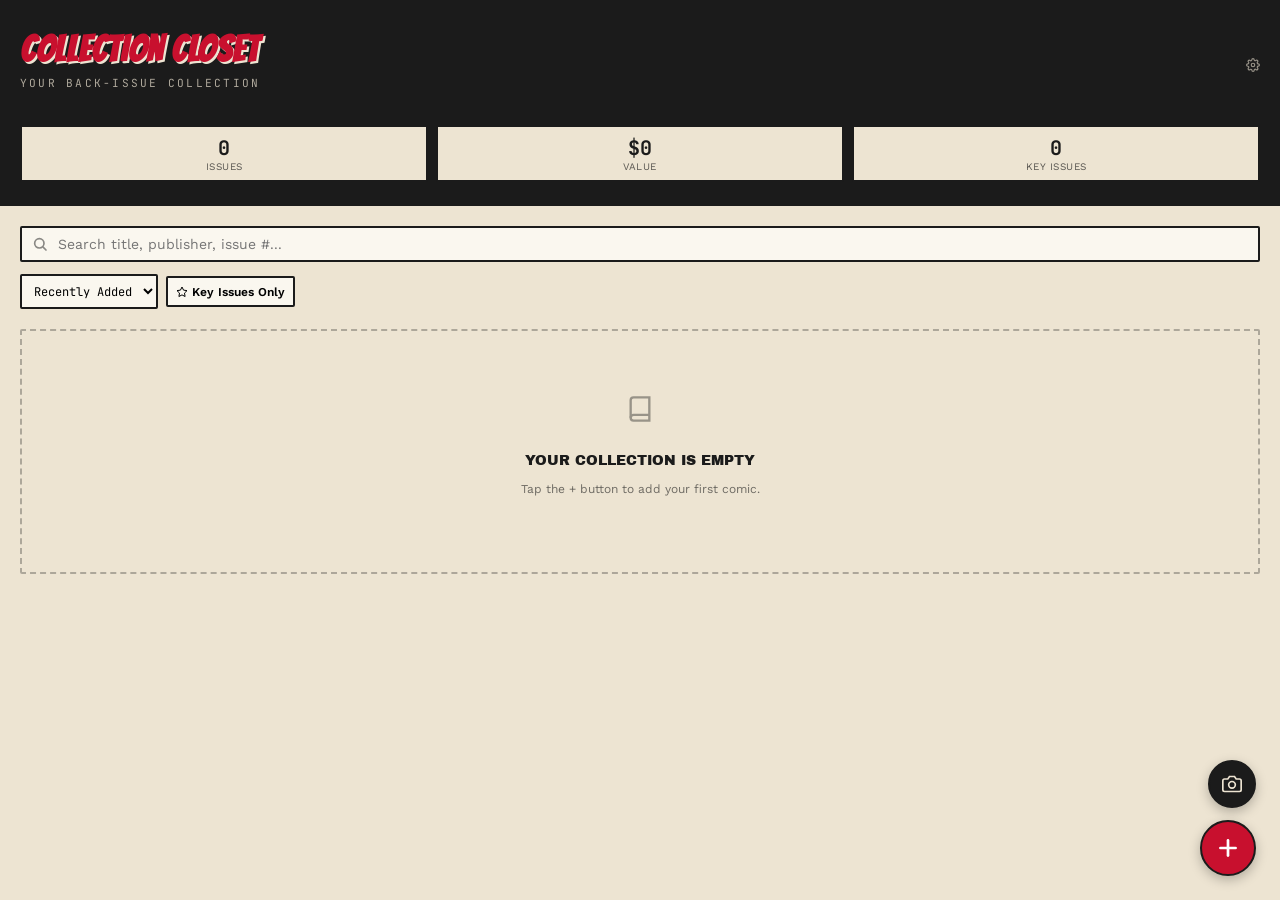
<file: collection-closet.html>
<!DOCTYPE html>
<html lang="en">
<head>
<meta charset="UTF-8" />
<meta name="viewport" content="width=device-width, initial-scale=1, viewport-fit=cover" />
<title>Collection Closet</title>
<meta name="description" content="Track your comic book collection — issues, condition, value, and key issues." />

<link rel="manifest" href="[data-uri]" />
<meta name="theme-color" content="#1B1B1B" />
<link rel="apple-touch-icon" href="[data-uri]" />
<meta name="apple-mobile-web-app-capable" content="yes" />
<meta name="apple-mobile-web-app-status-bar-style" content="black-translucent" />
<meta name="apple-mobile-web-app-title" content="Collection Closet" />

<link rel="preconnect" href="https://fonts.googleapis.com">
<link href="https://fonts.googleapis.com/css2?family=Bangers&family=Archivo+Black&family=Work+Sans:wght@400;500;600;700&family=JetBrains+Mono:wght@500;700&display=swap" rel="stylesheet">
<style>
* { box-sizing: border-box; }
html, body {
  margin: 0;
  padding: 0;
  background: #EDE4D2;
  color: #1B1B1B;
  font-family: 'Work Sans', sans-serif;
  -webkit-tap-highlight-color: transparent;
}
.hidden { display: none !important; }
button { font-family: inherit; cursor: pointer; }
input, select, textarea { font-family: inherit; }

#app { min-height: 100vh; padding-bottom: 6rem; }

.halftone {
  background-image: radial-gradient(circle, #1B1B1B 1px, transparent 1.4px);
  background-size: 7px 7px;
}
.stamp { transform: rotate(-8deg); }

.grade-mint, .grade-near-mint { background:#1B7A3D; }
.grade-very-fine, .grade-fine { background:#B8860B; }
.grade-very-good, .grade-good { background:#C8102E; }
.grade-fair, .grade-poor { background:#5A5A5A; }

/* Header */
.header {
  position: relative;
  overflow: hidden;
  background: #1B1B1B;
  color: #EDE4D2;
  padding: 2rem 1.25rem 1.5rem;
}
.header-inner { position: relative; display: flex; align-items: center; justify-content: space-between; }
.header h1 {
  font-family: 'Bangers', cursive;
  letter-spacing: 0.02em;
  font-size: 2.25rem;
  line-height: 1;
  margin: 0;
  color: #C8102E;
  text-shadow: 2px 2px 0 #EDE4D2;
}
.header .tagline {
  font-family: 'JetBrains Mono', monospace;
  font-size: 0.7rem;
  text-transform: uppercase;
  letter-spacing: 0.2em;
  margin-top: 0.5rem;
  opacity: 0.7;
}
.stats-strip { position: relative; display: grid; grid-template-columns: repeat(3, 1fr); gap: 0.5rem; margin-top: 1.5rem; }
.stat-box {
  background: #EDE4D2; color: #1B1B1B; border-radius: 2px; padding: 0.5rem;
  text-align: center; border: 2px solid #1B1B1B;
}
.stat-box .num { font-family: 'JetBrains Mono', monospace; font-size: 1.25rem; font-weight: 700; }
.stat-box .lbl { font-size: 0.625rem; text-transform: uppercase; letter-spacing: 0.05em; opacity: 0.7; }

.toast-error {
  margin: 1rem 1.25rem 0; font-size: 0.75rem; background: #C8102E; color: white;
  border-radius: 2px; padding: 0.5rem 0.75rem;
}

/* Controls */
.controls { padding: 1.25rem 1.25rem 0; display: flex; flex-direction: column; gap: 0.75rem; }
.search-wrap { position: relative; }
.search-wrap svg { position: absolute; left: 0.75rem; top: 50%; transform: translateY(-50%); opacity: 0.5; }
.search-wrap input {
  width: 100%; background: #FAF7EF; border: 2px solid #1B1B1B; border-radius: 2px;
  padding: 0.5rem 0.75rem 0.5rem 2.25rem; font-size: 0.875rem; outline: none;
}
.search-wrap input:focus { border-color: #C8102E; }
.filter-row { display: flex; align-items: center; gap: 0.5rem; overflow-x: auto; }
.filter-row select {
  background: #FAF7EF; border: 2px solid #1B1B1B; border-radius: 2px; padding: 0.4rem 0.5rem;
  font-size: 0.75rem; font-family: 'JetBrains Mono', monospace; flex-shrink: 0;
}
.key-toggle {
  flex-shrink: 0; display: flex; align-items: center; gap: 0.25rem; border: 2px solid #1B1B1B;
  border-radius: 2px; padding: 0.4rem 0.5rem; font-size: 0.75rem; font-weight: 600; background: #FAF7EF;
}
.key-toggle.active { background: #C8102E; color: white; }

/* List */
.list-wrap { padding: 1.25rem; }
.empty-state { text-align: center; padding: 4rem 1rem; border: 2px dashed rgba(27,27,27,0.3); border-radius: 2px; }
.empty-state svg { opacity: 0.4; margin-bottom: 0.75rem; }
.empty-title { font-family: 'Archivo Black', sans-serif; font-size: 0.875rem; }
.empty-sub { font-size: 0.75rem; opacity: 0.6; margin-top: 0.25rem; }

.grid { display: grid; grid-template-columns: 1fr; gap: 1rem; }
@media (min-width: 480px) { .grid { grid-template-columns: 1fr 1fr; } }

.card {
  position: relative; background: #FAF7EF; border: 2px solid #1B1B1B; border-radius: 2px;
  padding: 1rem; overflow: hidden;
}
.card-cover { width: 100%; aspect-ratio: 2/3; object-fit: cover; border-radius: 2px; border: 2px solid #1B1B1B; margin-bottom: 0.75rem; }
.key-badge {
  position: absolute; top: -4px; right: -4px; background: #C99A3F; border: 2px solid #1B1B1B;
  border-radius: 999px; width: 3.5rem; height: 3.5rem; display: flex; flex-direction: column;
  align-items: center; justify-content: center;
}
.key-badge span { font-family: 'JetBrains Mono', monospace; font-size: 0.5rem; font-weight: 700; margin-top: 0.125rem; }
.card-title-wrap { padding-right: 2.5rem; }
.card-title { font-family: 'Archivo Black', sans-serif; font-size: 1rem; line-height: 1.2; margin: 0; }
.card-meta { font-family: 'JetBrains Mono', monospace; font-size: 0.75rem; opacity: 0.7; margin: 0.25rem 0 0; }
.card-pub { font-size: 0.75rem; opacity: 0.6; margin: 0.125rem 0 0; }
.card-bottom { display: flex; align-items: center; justify-content: space-between; margin-top: 0.75rem; }
.grade-pill { color: white; font-size: 0.625rem; font-weight: 700; padding: 0.25rem 0.5rem; border-radius: 2px; font-family: 'JetBrains Mono', monospace; }
.card-value { font-family: 'JetBrains Mono', monospace; font-size: 0.875rem; font-weight: 700; display: flex; align-items: center; gap: 0.125rem; }
.card-notes { font-size: 0.75rem; opacity: 0.7; margin-top: 0.5rem; border-top: 1px solid rgba(27,27,27,0.15); padding-top: 0.5rem; }
.card-actions { display: flex; align-items: center; gap: 0.5rem; margin-top: 0.75rem; }
.btn-edit, .btn-delete, .btn-confirm-delete {
  flex: 1; display: flex; align-items: center; justify-content: center; gap: 0.25rem;
  font-size: 0.75rem; border: 2px solid #1B1B1B; border-radius: 2px; padding: 0.4rem; font-weight: 600;
  background: #FAF7EF; transition: background 0.15s, color 0.15s;
}
.btn-edit:hover { background: #1B1B1B; color: #EDE4D2; }
.btn-delete { flex: 0 0 auto; padding: 0.4rem 0.75rem; }
.btn-delete:hover { background: #C8102E; border-color: #C8102E; color: white; }
.btn-confirm-delete { background: #C8102E; border-color: #C8102E; color: white; }

/* Floating buttons */
.fab-wrap { position: fixed; bottom: 1.5rem; right: 1.5rem; display: flex; flex-direction: column; align-items: flex-end; gap: 0.75rem; z-index: 30; }
.fab-scan {
  background: #1B1B1B; color: #EDE4D2; border-radius: 999px; width: 3rem; height: 3rem;
  display: flex; align-items: center; justify-content: center; border: 2px solid #1B1B1B;
  box-shadow: 0 4px 12px rgba(0,0,0,0.25);
}
.fab-scan:disabled { opacity: 0.6; }
.fab-add {
  background: #C8102E; color: white; border-radius: 999px; width: 3.5rem; height: 3.5rem;
  display: flex; align-items: center; justify-content: center; border: 2px solid #1B1B1B;
  box-shadow: 0 4px 12px rgba(0,0,0,0.25);
}
.fab-scan:active, .fab-add:active { transform: scale(0.95); }

.toast {
  position: fixed; bottom: 6.5rem; left: 50%; transform: translateX(-50%);
  background: #1B1B1B; color: #EDE4D2; border-radius: 2px; padding: 0.5rem 1rem; font-size: 0.75rem;
  display: flex; align-items: center; gap: 0.5rem; border: 2px solid #1B1B1B; box-shadow: 0 4px 12px rgba(0,0,0,0.25); z-index: 40;
}
.toast-scan-error {
  position: fixed; bottom: 6.5rem; left: 1.25rem; right: 1.25rem;
  background: #C8102E; color: white; border-radius: 2px; padding: 0.5rem 1rem; font-size: 0.75rem;
  display: flex; align-items: center; gap: 0.5rem; border: 2px solid #1B1B1B; box-shadow: 0 4px 12px rgba(0,0,0,0.25); z-index: 40;
}

.spin { animation: spin 1s linear infinite; }
@keyframes spin { to { transform: rotate(360deg); } }

/* Modal */
.modal-overlay {
  position: fixed; inset: 0; background: rgba(0,0,0,0.5); display: flex; align-items: flex-end;
  justify-content: center; z-index: 50;
}
@media (min-width: 640px) { .modal-overlay { align-items: center; padding: 1.25rem; } }
.modal {
  background: #EDE4D2; width: 100%; max-height: 90vh; overflow-y: auto;
  border-top: 2px solid #1B1B1B; border-radius: 16px 16px 0 0;
}
@media (min-width: 640px) { .modal { max-width: 28rem; border: 2px solid #1B1B1B; border-radius: 2px; } }
.modal-header {
  display: flex; align-items: center; justify-content: space-between; padding: 1rem 1.25rem;
  border-bottom: 2px solid #1B1B1B; position: sticky; top: 0; background: #EDE4D2;
}
.modal-header h2 { font-family: 'Archivo Black', sans-serif; font-size: 1.125rem; margin: 0; }
.modal-close { background: none; border: none; padding: 0.25rem; display: flex; }
.modal-form { padding: 1rem 1.25rem 1.5rem; display: flex; flex-direction: column; gap: 1rem; }
.field label { font-size: 0.75rem; font-weight: 600; text-transform: uppercase; letter-spacing: 0.03em; opacity: 0.7; display: block; margin-bottom: 0.25rem; }
.field input, .field select, .field textarea {
  width: 100%; background: #FAF7EF; border: 2px solid #1B1B1B; border-radius: 2px; padding: 0.5rem 0.75rem;
  font-size: 0.875rem; outline: none;
}
.field input:focus, .field select:focus, .field textarea:focus { border-color: #C8102E; }
.field textarea { resize: none; }
.field-row { display: grid; grid-template-columns: 1fr 1fr; gap: 0.75rem; }
.checkbox-row { display: flex; align-items: center; gap: 0.5rem; cursor: pointer; user-select: none; }
.checkbox-row input { width: 1rem; height: 1rem; accent-color: #C8102E; }
.checkbox-row span { font-size: 0.875rem; font-weight: 600; }
.submit-btn {
  width: 100%; background: #C8102E; color: white; border: 2px solid #1B1B1B; border-radius: 2px;
  padding: 0.75rem; margin-top: 0.25rem; font-family: 'Archivo Black', sans-serif; letter-spacing: 0.02em;
}

.scan-box {
  display: flex; align-items: center; gap: 0.75rem; background: #FAF7EF;
  border: 2px dashed rgba(27,27,27,0.4); border-radius: 2px; padding: 0.75rem;
}
.scan-preview { width: 3.5rem; height: 5rem; object-fit: cover; border-radius: 2px; border: 2px solid #1B1B1B; flex-shrink: 0; }
.scan-placeholder {
  width: 3.5rem; height: 5rem; border-radius: 2px; border: 2px solid rgba(27,27,27,0.3);
  display: flex; align-items: center; justify-content: center; flex-shrink: 0;
}
.scan-placeholder svg { opacity: 0.3; }
.scan-info { flex: 1; }
.scan-info p { font-size: 0.75rem; font-weight: 600; margin: 0; }
.scan-btn {
  margin-top: 0.375rem; display: inline-flex; align-items: center; gap: 0.25rem; font-size: 0.75rem;
  font-weight: 600; border: 2px solid #1B1B1B; border-radius: 2px; padding: 0.25rem 0.5rem; background: #EDE4D2;
}
.scan-btn:disabled { opacity: 0.5; }
.scan-err { font-size: 0.6875rem; color: #C8102E; margin-top: 0.25rem; }

/* Settings */
.settings-link { font-size: 0.6875rem; text-decoration: underline; opacity: 0.6; background: none; border: none; padding: 0; }
.settings-body { padding: 1rem 1.25rem 1.5rem; display: flex; flex-direction: column; gap: 1rem; }
.settings-note { font-size: 0.75rem; opacity: 0.75; line-height: 1.4; }

</style>
</head>
<body>

<div id="app"></div>

<input id="cover-file-input" type="file" accept="image/*" capture="environment" class="hidden" />

<script>
// ---------- Icons (minimal inline SVG, lucide-style) ----------
const ICONS = {
  plus: '<svg width="26" height="26" viewBox="0 0 24 24" fill="none" stroke="currentColor" stroke-width="2.5" stroke-linecap="round"><line x1="12" y1="5" x2="12" y2="19"/><line x1="5" y1="12" x2="19" y2="12"/></svg>',
  x: '<svg width="20" height="20" viewBox="0 0 24 24" fill="none" stroke="currentColor" stroke-width="2.5" stroke-linecap="round"><line x1="18" y1="6" x2="6" y2="18"/><line x1="6" y1="6" x2="18" y2="18"/></svg>',
  search: '<svg width="16" height="16" viewBox="0 0 24 24" fill="none" stroke="currentColor" stroke-width="2.5" stroke-linecap="round"><circle cx="11" cy="11" r="7"/><line x1="21" y1="21" x2="16.65" y2="16.65"/></svg>',
  star: (filled) => `<svg width="12" height="12" viewBox="0 0 24 24" fill="${filled ? 'currentColor' : 'none'}" stroke="currentColor" stroke-width="2"><polygon points="12 2 15.09 8.26 22 9.27 17 14.14 18.18 21.02 12 17.77 5.82 21.02 7 14.14 2 9.27 8.91 8.26 12 2"/></svg>`,
  trash: '<svg width="12" height="12" viewBox="0 0 24 24" fill="none" stroke="currentColor" stroke-width="2.5" stroke-linecap="round"><polyline points="3 6 5 6 21 6"/><path d="M19 6l-1 14a2 2 0 0 1-2 2H8a2 2 0 0 1-2-2L5 6"/><path d="M10 11v6M14 11v6M9 6V4a1 1 0 0 1 1-1h4a1 1 0 0 1 1 1v2"/></svg>',
  pencil: '<svg width="12" height="12" viewBox="0 0 24 24" fill="none" stroke="currentColor" stroke-width="2.5" stroke-linecap="round"><path d="M17 3a2.85 2.83 0 1 1 4 4L7.5 20.5 2 22l1.5-5.5Z"/></svg>',
  book: (size=32) => `<svg width="${size}" height="${size}" viewBox="0 0 24 24" fill="none" stroke="currentColor" stroke-width="2"><path d="M4 19.5A2.5 2.5 0 0 1 6.5 17H20"/><path d="M6.5 2H20v20H6.5A2.5 2.5 0 0 1 4 19.5v-15A2.5 2.5 0 0 1 6.5 2z"/></svg>`,
  dollar: '<svg width="12" height="12" viewBox="0 0 24 24" fill="none" stroke="currentColor" stroke-width="2.5"><line x1="12" y1="1" x2="12" y2="23"/><path d="M17 5H9.5a3.5 3.5 0 0 0 0 7h5a3.5 3.5 0 0 1 0 7H6"/></svg>',
  award: '<svg width="14" height="14" viewBox="0 0 24 24" fill="none" stroke="currentColor" stroke-width="2"><circle cx="12" cy="8" r="6"/><path d="M15.5 13.5 17 22l-5-3-5 3 1.5-8.5"/></svg>',
  camera: (size=20) => `<svg width="${size}" height="${size}" viewBox="0 0 24 24" fill="none" stroke="currentColor" stroke-width="2"><path d="M23 19a2 2 0 0 1-2 2H3a2 2 0 0 1-2-2V8a2 2 0 0 1 2-2h4l2-3h6l2 3h4a2 2 0 0 1 2 2z"/><circle cx="12" cy="13" r="4"/></svg>`,
  loader: (size=20) => `<svg class="spin" width="${size}" height="${size}" viewBox="0 0 24 24" fill="none" stroke="currentColor" stroke-width="2.5" stroke-linecap="round"><line x1="12" y1="2" x2="12" y2="6"/><line x1="12" y1="18" x2="12" y2="22"/><line x1="4.93" y1="4.93" x2="7.76" y2="7.76"/><line x1="16.24" y1="16.24" x2="19.07" y2="19.07"/><line x1="2" y1="12" x2="6" y2="12"/><line x1="18" y1="12" x2="22" y2="12"/><line x1="4.93" y1="19.07" x2="7.76" y2="16.24"/><line x1="16.24" y1="7.76" x2="19.07" y2="4.93"/></svg>`,
  alert: '<svg width="14" height="14" viewBox="0 0 24 24" fill="none" stroke="currentColor" stroke-width="2.5"><circle cx="12" cy="12" r="10"/><line x1="12" y1="8" x2="12" y2="12"/><line x1="12" y1="16" x2="12.01" y2="16"/></svg>',
  gear: '<svg width="14" height="14" viewBox="0 0 24 24" fill="none" stroke="currentColor" stroke-width="2"><circle cx="12" cy="12" r="3"/><path d="M19.4 15a1.65 1.65 0 0 0 .33 1.82l.06.06a2 2 0 1 1-2.83 2.83l-.06-.06a1.65 1.65 0 0 0-1.82-.33 1.65 1.65 0 0 0-1 1.51V21a2 2 0 0 1-4 0v-.09A1.65 1.65 0 0 0 9 19.4a1.65 1.65 0 0 0-1.82.33l-.06.06a2 2 0 1 1-2.83-2.83l.06-.06a1.65 1.65 0 0 0 .33-1.82 1.65 1.65 0 0 0-1.51-1H3a2 2 0 0 1 0-4h.09A1.65 1.65 0 0 0 4.6 9a1.65 1.65 0 0 0-.33-1.82l-.06-.06a2 2 0 1 1 2.83-2.83l.06.06a1.65 1.65 0 0 0 1.82.33H9a1.65 1.65 0 0 0 1-1.51V3a2 2 0 0 1 4 0v.09a1.65 1.65 0 0 0 1 1.51 1.65 1.65 0 0 0 1.82-.33l.06-.06a2 2 0 1 1 2.83 2.83l-.06.06a1.65 1.65 0 0 0-.33 1.82V9a1.65 1.65 0 0 0 1.51 1H21a2 2 0 0 1 0 4h-.09a1.65 1.65 0 0 0-1.51 1z"/></svg>'
};

const GRADES = ['Mint', 'Near Mint', 'Very Fine', 'Fine', 'Very Good', 'Good', 'Fair', 'Poor'];
const GRADE_SHORT = { 'Mint':'MT','Near Mint':'NM','Very Fine':'VF','Fine':'FN','Very Good':'VG','Good':'GD','Fair':'FR','Poor':'PR' };
const emptyForm = () => ({ title:'', issueNumber:'', publisher:'', year:'', grade:'Near Mint', value:'', keyIssue:false, notes:'', coverImage:null });

function uid() { return Date.now().toString(36) + Math.random().toString(36).slice(2, 8); }
function gradeClass(grade) { return 'grade-' + (grade || 'good').toLowerCase().replace(/ /g, '-'); }
function escapeHtml(str) {
  return String(str || '').replace(/[&<>"']/g, (m) => ({'&':'&amp;','<':'&lt;','>':'&gt;','"':'&quot;',"'":'&#39;'}[m]));
}

// ---------- IndexedDB storage ----------
const DB_NAME = 'collection-closet-db';
const STORE = 'comics';
let dbPromise = null;

function getDB() {
  if (dbPromise) return dbPromise;
  dbPromise = new Promise((resolve, reject) => {
    const req = indexedDB.open(DB_NAME, 1);
    req.onupgradeneeded = () => {
      const db = req.result;
      if (!db.objectStoreNames.contains(STORE)) {
        db.createObjectStore(STORE, { keyPath: 'id' });
      }
    };
    req.onsuccess = () => resolve(req.result);
    req.onerror = () => reject(req.error);
  });
  return dbPromise;
}

async function dbGetAll() {
  const db = await getDB();
  return new Promise((resolve, reject) => {
    const tx = db.transaction(STORE, 'readonly');
    const req = tx.objectStore(STORE).getAll();
    req.onsuccess = () => resolve(req.result || []);
    req.onerror = () => reject(req.error);
  });
}

async function dbPut(comic) {
  const db = await getDB();
  return new Promise((resolve, reject) => {
    const tx = db.transaction(STORE, 'readwrite');
    tx.objectStore(STORE).put(comic);
    tx.oncomplete = () => resolve();
    tx.onerror = () => reject(tx.error);
  });
}

async function dbDelete(id) {
  const db = await getDB();
  return new Promise((resolve, reject) => {
    const tx = db.transaction(STORE, 'readwrite');
    tx.objectStore(STORE).delete(id);
    tx.oncomplete = () => resolve();
    tx.onerror = () => reject(tx.error);
  });
}

// ---------- App state ----------
const state = {
  comics: [],
  loading: true,
  storageError: false,
  showForm: false,
  showSettings: false,
  editingId: null,
  form: emptyForm(),
  query: '',
  keyOnly: false,
  sortBy: 'added',
  confirmDeleteId: null,
  scanning: false,
  scanError: '',
  scannedPreview: null,
  apiKey: localStorage.getItem('cc-api-key') || ''
};

function setState(patch) {
  Object.assign(state, patch);
  render();
}

function render() {
  const active = document.activeElement;
  const activeId = active && active.id;
  const selStart = active && typeof active.selectionStart === 'number' ? active.selectionStart : null;
  const selEnd = active && typeof active.selectionEnd === 'number' ? active.selectionEnd : null;

  renderInner();

  if (activeId) {
    const el = document.getElementById(activeId);
    if (el && typeof el.focus === 'function') {
      el.focus();
      if (selStart !== null && el.setSelectionRange) {
        try { el.setSelectionRange(selStart, selEnd); } catch (e) {}
      }
    }
  }
}

// ---------- Data actions ----------
async function loadComics() {
  try {
    const all = await dbGetAll();
    all.sort((a, b) => (b.dateAdded || 0) - (a.dateAdded || 0));
    setState({ comics: all, loading: false });
  } catch (e) {
    setState({ loading: false, storageError: true });
  }
}

async function saveComic(comic) {
  try {
    await dbPut(comic);
    setState({ storageError: false });
    await loadComics();
  } catch (e) {
    setState({ storageError: true });
  }
}

async function deleteComicById(id) {
  try {
    await dbDelete(id);
    await loadComics();
  } catch (e) {
    setState({ storageError: true });
  }
  setState({ confirmDeleteId: null });
}

// ---------- Form handlers ----------
function openAdd() { setState({ form: emptyForm(), editingId: null, showForm: true, scannedPreview: null, scanError: '' }); }
function openEdit(comic) {
  setState({
    form: { title: comic.title, issueNumber: comic.issueNumber, publisher: comic.publisher, year: comic.year,
      grade: comic.grade, value: comic.value, keyIssue: comic.keyIssue, notes: comic.notes || '', coverImage: comic.coverImage || null },
    editingId: comic.id, showForm: true, scannedPreview: comic.coverImage || null, scanError: ''
  });
}
function closeForm() { setState({ showForm: false, editingId: null, form: emptyForm(), scannedPreview: null, scanError: '' }); }

function updateFormField(field, value) {
  state.form[field] = value; // no re-render needed for text inputs beyond what's already there
}

async function handleFormSubmit(e) {
  e.preventDefault();
  if (!state.form.title || !state.form.title.trim()) return;
  const base = { ...state.form };
  if (state.editingId) {
    const existing = state.comics.find(c => c.id === state.editingId);
    await saveComic({ ...existing, ...base, id: state.editingId });
  } else {
    await saveComic({ ...base, id: uid(), dateAdded: Date.now() });
  }
  closeForm();
}

// ---------- Cover scan (uses user's own Anthropic API key) ----------
function triggerScan() {
  if (!state.apiKey) {
    setState({ scanError: 'Add your Anthropic API key in Settings first to use cover scanning.' });
    return;
  }
  setState({ scanError: '' });
  document.getElementById('cover-file-input').click();
}

async function handleFileSelected(e) {
  const file = e.target.files && e.target.files[0];
  e.target.value = '';
  if (!file) return;

  setState({ scanning: true, scanError: '' });

  try {
    const base64Data = await new Promise((resolve, reject) => {
      const reader = new FileReader();
      reader.onload = () => resolve(reader.result.split(',')[1]);
      reader.onerror = () => reject(new Error('read failed'));
      reader.readAsDataURL(file);
    });
    const dataUrl = `data:${file.type};base64,${base64Data}`;
    state.scannedPreview = dataUrl;
    state.form.coverImage = dataUrl;

    const response = await fetch('https://api.anthropic.com/v1/messages', {
      method: 'POST',
      headers: {
        'Content-Type': 'application/json',
        'x-api-key': state.apiKey,
        'anthropic-version': '2023-06-01',
        'anthropic-dangerous-direct-browser-access': 'true'
      },
      body: JSON.stringify({
        model: 'claude-sonnet-4-6',
        max_tokens: 1000,
        messages: [{
          role: 'user',
          content: [
            { type: 'image', source: { type: 'base64', media_type: file.type || 'image/jpeg', data: base64Data } },
            { type: 'text', text: `Look at this photo of a comic book cover. Identify it and respond with ONLY a raw JSON object, no markdown fences, no preamble, no explanation. Use this exact shape:
{"title": "series title without issue number", "issueNumber": "just the number, no #", "publisher": "publisher name", "year": "4-digit cover year if visible or known, else empty string", "keyIssue": true or false (true only if this is a well-known first appearance, origin, or otherwise significant key issue), "notes": "one short sentence, e.g. first appearance info, empty string if nothing notable"}
If you cannot identify a field confidently, use an empty string for it (or false for keyIssue). Do not guess condition/grade or monetary value — leave those out of the object entirely.` }
          ]
        }]
      })
    });

    if (!response.ok) {
      const errBody = await response.text();
      throw new Error(`API error ${response.status}: ${errBody.slice(0, 200)}`);
    }

    const data = await response.json();
    const textBlock = (data.content || []).map(b => b.text || '').join('');
    const cleaned = textBlock.replace(/```json|```/g, '').trim();
    const parsed = JSON.parse(cleaned);

    state.form.title = parsed.title || state.form.title;
    state.form.issueNumber = parsed.issueNumber || state.form.issueNumber;
    state.form.publisher = parsed.publisher || state.form.publisher;
    state.form.year = parsed.year || state.form.year;
    state.form.keyIssue = typeof parsed.keyIssue === 'boolean' ? parsed.keyIssue : state.form.keyIssue;
    state.form.notes = parsed.notes || state.form.notes;

    setState({ scanning: false, showForm: true });
  } catch (err) {
    console.error(err);
    setState({
      scanning: false,
      scanError: "Couldn't read that cover — check your API key in Settings, or try a straighter, better-lit shot."
    });
  }
}

async function handlePhotoOnlySelected(e) {
  const file = e.target.files && e.target.files[0];
  e.target.value = '';
  if (!file) return;

  try {
    const dataUrl = await new Promise((resolve, reject) => {
      const reader = new FileReader();
      reader.onload = () => resolve(reader.result);
      reader.onerror = () => reject(new Error('read failed'));
      reader.readAsDataURL(file);
    });
    state.form.coverImage = dataUrl;
    setState({ scannedPreview: dataUrl, scanError: '' });
  } catch (err) {
    setState({ scanError: "Couldn't load that photo — try again." });
  }
}

// ---------- Settings ----------
function openSettings() { setState({ showSettings: true }); }
function closeSettings() { setState({ showSettings: false }); }
function saveApiKey(key) {
  localStorage.setItem('cc-api-key', key.trim());
  setState({ apiKey: key.trim(), showSettings: false });
}

// ---------- Derived data ----------
function getFiltered() {
  let list = state.comics.slice();
  if (state.query.trim()) {
    const q = state.query.toLowerCase();
    list = list.filter(c =>
      (c.title || '').toLowerCase().includes(q) ||
      (c.publisher || '').toLowerCase().includes(q) ||
      (c.issueNumber || '').toLowerCase().includes(q)
    );
  }
  if (state.keyOnly) list = list.filter(c => c.keyIssue);
  if (state.sortBy === 'title') list.sort((a, b) => a.title.localeCompare(b.title));
  else if (state.sortBy === 'value') list.sort((a, b) => (parseFloat(b.value) || 0) - (parseFloat(a.value) || 0));
  else if (state.sortBy === 'year') list.sort((a, b) => (parseInt(b.year) || 0) - (parseInt(a.year) || 0));
  else list.sort((a, b) => (b.dateAdded || 0) - (a.dateAdded || 0));
  return list;
}

function getStats() {
  const total = state.comics.length;
  const value = state.comics.reduce((sum, c) => sum + (parseFloat(c.value) || 0), 0);
  const keys = state.comics.filter(c => c.keyIssue).length;
  return { total, value, keys };
}

// ---------- Render ----------
function renderInner() {
  const app = document.getElementById('app');
  const stats = getStats();
  const filtered = getFiltered();

  app.innerHTML = `
    <header class="header">
      <div class="halftone" style="position:absolute;inset:0;opacity:0.1;pointer-events:none;"></div>
      <div class="header-inner">
        <div>
          <h1>COLLECTION CLOSET</h1>
          <p class="tagline">your back-issue collection</p>
        </div>
        <div style="display:flex;align-items:center;gap:0.75rem;">
          <button class="settings-link" id="btn-settings" style="color:#EDE4D2;">${ICONS.gear}</button>
        </div>
      </div>
      <div class="stats-strip">
        <div class="stat-box"><div class="num">${stats.total}</div><div class="lbl">Issues</div></div>
        <div class="stat-box"><div class="num">$${stats.value.toFixed(0)}</div><div class="lbl">Value</div></div>
        <div class="stat-box"><div class="num">${stats.keys}</div><div class="lbl">Key Issues</div></div>
      </div>
    </header>

    ${state.storageError ? `<div class="toast-error">Couldn't save changes right now — they may not persist. Try again in a moment.</div>` : ''}

    <div class="controls">
      <div class="search-wrap">
        ${ICONS.search}
        <input id="search-input" type="text" placeholder="Search title, publisher, issue #..." value="${escapeHtml(state.query)}" />
      </div>
      <div class="filter-row">
        <select id="sort-select">
          <option value="added" ${state.sortBy==='added'?'selected':''}>Recently Added</option>
          <option value="title" ${state.sortBy==='title'?'selected':''}>Title A–Z</option>
          <option value="value" ${state.sortBy==='value'?'selected':''}>Value High–Low</option>
          <option value="year" ${state.sortBy==='year'?'selected':''}>Year New–Old</option>
        </select>
        <button class="key-toggle ${state.keyOnly ? 'active' : ''}" id="key-toggle">
          ${ICONS.star(state.keyOnly)} Key Issues Only
        </button>
      </div>
    </div>

    <div class="list-wrap">
      ${state.loading ? `<div style="text-align:center;padding:4rem 0;font-size:0.875rem;opacity:0.6;">Loading your collection…</div>` :
        filtered.length === 0 ? renderEmptyState() : renderGrid(filtered)}
    </div>

    <input id="cover-file-input-live" type="file" accept="image/*" capture="environment" class="hidden" />
    <input id="photo-only-input-live" type="file" accept="image/*" capture="environment" class="hidden" />

    ${!state.showForm && state.scanning ? `<div class="toast">${ICONS.loader(14)} Reading cover…</div>` : ''}
    ${!state.showForm && state.scanError ? `<div class="toast-scan-error">${ICONS.alert} ${escapeHtml(state.scanError)}</div>` : ''}

    <div class="fab-wrap">
      <button class="fab-scan" id="btn-scan" ${state.scanning ? 'disabled' : ''} title="Scan a cover to auto-fill">
        ${state.scanning ? ICONS.loader(20) : ICONS.camera(20)}
      </button>
      <button class="fab-add" id="btn-add" aria-label="Add comic">${ICONS.plus}</button>
    </div>

    ${state.showForm ? renderFormModal() : ''}
    ${state.showSettings ? renderSettingsModal() : ''}
  `;

  attachEvents();
}

function renderEmptyState() {
  if (state.comics.length === 0) {
    return `<div class="empty-state">${ICONS.book(28)}<p class="empty-title">YOUR COLLECTION IS EMPTY</p><p class="empty-sub">Tap the + button to add your first comic.</p></div>`;
  }
  return `<div class="empty-state">${ICONS.book(28)}<p class="empty-sub">No comics match your search.</p></div>`;
}

function renderGrid(list) {
  return `<div class="grid">${list.map(renderCard).join('')}</div>`;
}

function renderCard(comic) {
  const isConfirming = state.confirmDeleteId === comic.id;
  return `
    <div class="card" data-id="${comic.id}">
      ${comic.coverImage ? `<img class="card-cover" src="${comic.coverImage}" alt="${escapeHtml(comic.title)} cover" />` : ''}
      ${comic.keyIssue ? `<div class="key-badge stamp">${ICONS.award}<span>KEY</span></div>` : ''}
      <div class="card-title-wrap">
        <h3 class="card-title">${escapeHtml(comic.title)}</h3>
        <p class="card-meta">${comic.issueNumber ? '#' + escapeHtml(comic.issueNumber) : ''}${comic.year ? ' · ' + escapeHtml(comic.year) : ''}</p>
        ${comic.publisher ? `<p class="card-pub">${escapeHtml(comic.publisher)}</p>` : ''}
      </div>
      <div class="card-bottom">
        <span class="grade-pill ${gradeClass(comic.grade)}">${GRADE_SHORT[comic.grade] || comic.grade || ''}</span>
        ${comic.value ? `<span class="card-value">${ICONS.dollar}${parseFloat(comic.value).toFixed(2)}</span>` : ''}
      </div>
      ${comic.notes ? `<p class="card-notes">${escapeHtml(comic.notes)}</p>` : ''}
      <div class="card-actions">
        <button class="btn-edit" data-action="edit" data-id="${comic.id}">${ICONS.pencil} Edit</button>
        ${isConfirming
          ? `<button class="btn-confirm-delete" data-action="confirm-delete" data-id="${comic.id}">Confirm?</button>`
          : `<button class="btn-delete" data-action="ask-delete" data-id="${comic.id}">${ICONS.trash}</button>`}
      </div>
    </div>
  `;
}

function renderFormModal() {
  const f = state.form;
  return `
    <div class="modal-overlay" id="form-overlay">
      <div class="modal">
        <div class="modal-header">
          <h2>${state.editingId ? 'EDIT COMIC' : 'ADD COMIC'}</h2>
          <button class="modal-close" id="btn-close-form">${ICONS.x}</button>
        </div>
        <form class="modal-form" id="comic-form">
          <div class="scan-box">
            ${state.scannedPreview
              ? `<img class="scan-preview" src="${state.scannedPreview}" alt="Cover photo" />`
              : `<div class="scan-placeholder">${ICONS.book(18)}</div>`}
            <div class="scan-info">
              <p>${state.scanning ? 'Reading cover…' : state.scannedPreview ? 'Cover photo attached' : 'Add a cover photo'}</p>
              <div style="display:flex;gap:0.375rem;flex-wrap:wrap;margin-top:0.375rem;">
                <button type="button" class="scan-btn" id="btn-scan-inline" ${state.scanning ? 'disabled' : ''}>
                  ${state.scanning ? ICONS.loader(12) : ICONS.camera(12)} ${state.scannedPreview ? 'Rescan & auto-fill' : 'Scan & auto-fill'}
                </button>
                <button type="button" class="scan-btn" id="btn-photo-only" ${state.scanning ? 'disabled' : ''}>
                  ${ICONS.camera(12)} ${state.scannedPreview ? 'Replace photo' : 'Just add photo'}
                </button>
              </div>
              ${state.scanError ? `<p class="scan-err">${escapeHtml(state.scanError)}</p>` : ''}
            </div>
          </div>

          <div class="field">
            <label>Title *</label>
            <input required id="f-title" type="text" value="${escapeHtml(f.title)}" placeholder="Amazing Spider-Man" />
          </div>

          <div class="field-row">
            <div class="field">
              <label>Issue #</label>
              <input id="f-issue" type="text" value="${escapeHtml(f.issueNumber)}" placeholder="300" />
            </div>
            <div class="field">
              <label>Year</label>
              <input id="f-year" type="text" inputmode="numeric" value="${escapeHtml(f.year)}" placeholder="1988" />
            </div>
          </div>

          <div class="field">
            <label>Publisher</label>
            <input id="f-publisher" type="text" value="${escapeHtml(f.publisher)}" placeholder="Marvel Comics" />
          </div>

          <div class="field-row">
            <div class="field">
              <label>Condition</label>
              <select id="f-grade">
                ${GRADES.map(g => `<option value="${g}" ${f.grade===g?'selected':''}>${g}</option>`).join('')}
              </select>
            </div>
            <div class="field">
              <label>Value ($)</label>
              <input id="f-value" type="text" inputmode="decimal" value="${escapeHtml(f.value)}" placeholder="45.00" />
            </div>
          </div>

          <label class="checkbox-row">
            <input id="f-key" type="checkbox" ${f.keyIssue ? 'checked' : ''} />
            <span>Mark as key issue</span>
          </label>

          <div class="field">
            <label>Description</label>
            <textarea id="f-notes" rows="2" placeholder="First appearance of..., signed, missing staples...">${escapeHtml(f.notes)}</textarea>
          </div>

          <button type="submit" class="submit-btn">${state.editingId ? 'SAVE CHANGES' : 'ADD TO COLLECTION'}</button>
        </form>
      </div>
    </div>
  `;
}

function renderSettingsModal() {
  return `
    <div class="modal-overlay" id="settings-overlay">
      <div class="modal">
        <div class="modal-header">
          <h2>SETTINGS</h2>
          <button class="modal-close" id="btn-close-settings">${ICONS.x}</button>
        </div>
        <div class="settings-body">
          <div class="field">
            <label>Anthropic API Key (for cover scanning)</label>
            <input id="s-api-key" type="password" value="${escapeHtml(state.apiKey)}" placeholder="sk-ant-..." />
          </div>
          <p class="settings-note">
            Cover scanning calls the Anthropic API directly from your browser using this key, which is stored only on this device (localStorage) — it's never sent anywhere else. Anyone with access to this device's browser storage could read it, so only use a key you're comfortable having on this device, and consider setting spending limits on it in the Anthropic Console. Scanning is optional — you can always add comics manually without a key.
          </p>
          <button type="button" class="submit-btn" id="btn-save-key">SAVE KEY</button>
        </div>
      </div>
    </div>
  `;
}

// ---------- Event wiring ----------
function attachEvents() {
  const $ = (id) => document.getElementById(id);

  $('search-input') && $('search-input').addEventListener('input', (e) => setState({ query: e.target.value }));
  $('sort-select') && $('sort-select').addEventListener('change', (e) => setState({ sortBy: e.target.value }));
  $('key-toggle') && $('key-toggle').addEventListener('click', () => setState({ keyOnly: !state.keyOnly }));

  $('btn-add') && $('btn-add').addEventListener('click', openAdd);
  $('btn-scan') && $('btn-scan').addEventListener('click', triggerScan);
  $('btn-scan-inline') && $('btn-scan-inline').addEventListener('click', triggerScan);
  $('btn-settings') && $('btn-settings').addEventListener('click', openSettings);

  const liveFileInput = $('cover-file-input-live');
  if (liveFileInput) liveFileInput.addEventListener('change', handleFileSelected);
  // re-point the global trigger to this live input
  window.__scanInputEl = liveFileInput;

  const photoOnlyInput = $('photo-only-input-live');
  if (photoOnlyInput) photoOnlyInput.addEventListener('change', handlePhotoOnlySelected);
  $('btn-photo-only') && $('btn-photo-only').addEventListener('click', () => photoOnlyInput && photoOnlyInput.click());

  $('form-overlay') && $('form-overlay').addEventListener('click', (e) => { if (e.target.id === 'form-overlay') closeForm(); });
  $('btn-close-form') && $('btn-close-form').addEventListener('click', closeForm);
  $('comic-form') && $('comic-form').addEventListener('submit', (e) => {
    e.preventDefault();
    state.form.title = $('f-title').value;
    state.form.issueNumber = $('f-issue').value;
    state.form.year = $('f-year').value;
    state.form.publisher = $('f-publisher').value;
    state.form.grade = $('f-grade').value;
    state.form.value = $('f-value').value;
    state.form.keyIssue = $('f-key').checked;
    state.form.notes = $('f-notes').value;
    handleFormSubmit(e);
  });

  $('settings-overlay') && $('settings-overlay').addEventListener('click', (e) => { if (e.target.id === 'settings-overlay') closeSettings(); });
  $('btn-close-settings') && $('btn-close-settings').addEventListener('click', closeSettings);
  $('btn-save-key') && $('btn-save-key').addEventListener('click', () => saveApiKey($('s-api-key').value));

  document.querySelectorAll('[data-action="edit"]').forEach(btn => {
    btn.addEventListener('click', () => {
      const comic = state.comics.find(c => c.id === btn.dataset.id);
      if (comic) openEdit(comic);
    });
  });
  document.querySelectorAll('[data-action="ask-delete"]').forEach(btn => {
    btn.addEventListener('click', () => setState({ confirmDeleteId: btn.dataset.id }));
  });
  document.querySelectorAll('[data-action="confirm-delete"]').forEach(btn => {
    btn.addEventListener('click', () => deleteComicById(btn.dataset.id));
  });
}

// override triggerScan to use the currently-rendered live input
const _origTriggerScan = triggerScan;
triggerScan = function() {
  if (!state.apiKey) {
    setState({ scanError: 'Add your Anthropic API key in Settings first to use cover scanning.' });
    return;
  }
  setState({ scanError: '' });
  if (window.__scanInputEl) window.__scanInputEl.click();
};

// ---------- Init ----------
loadComics();
render();


</script>
</body>
</html>
</file>
